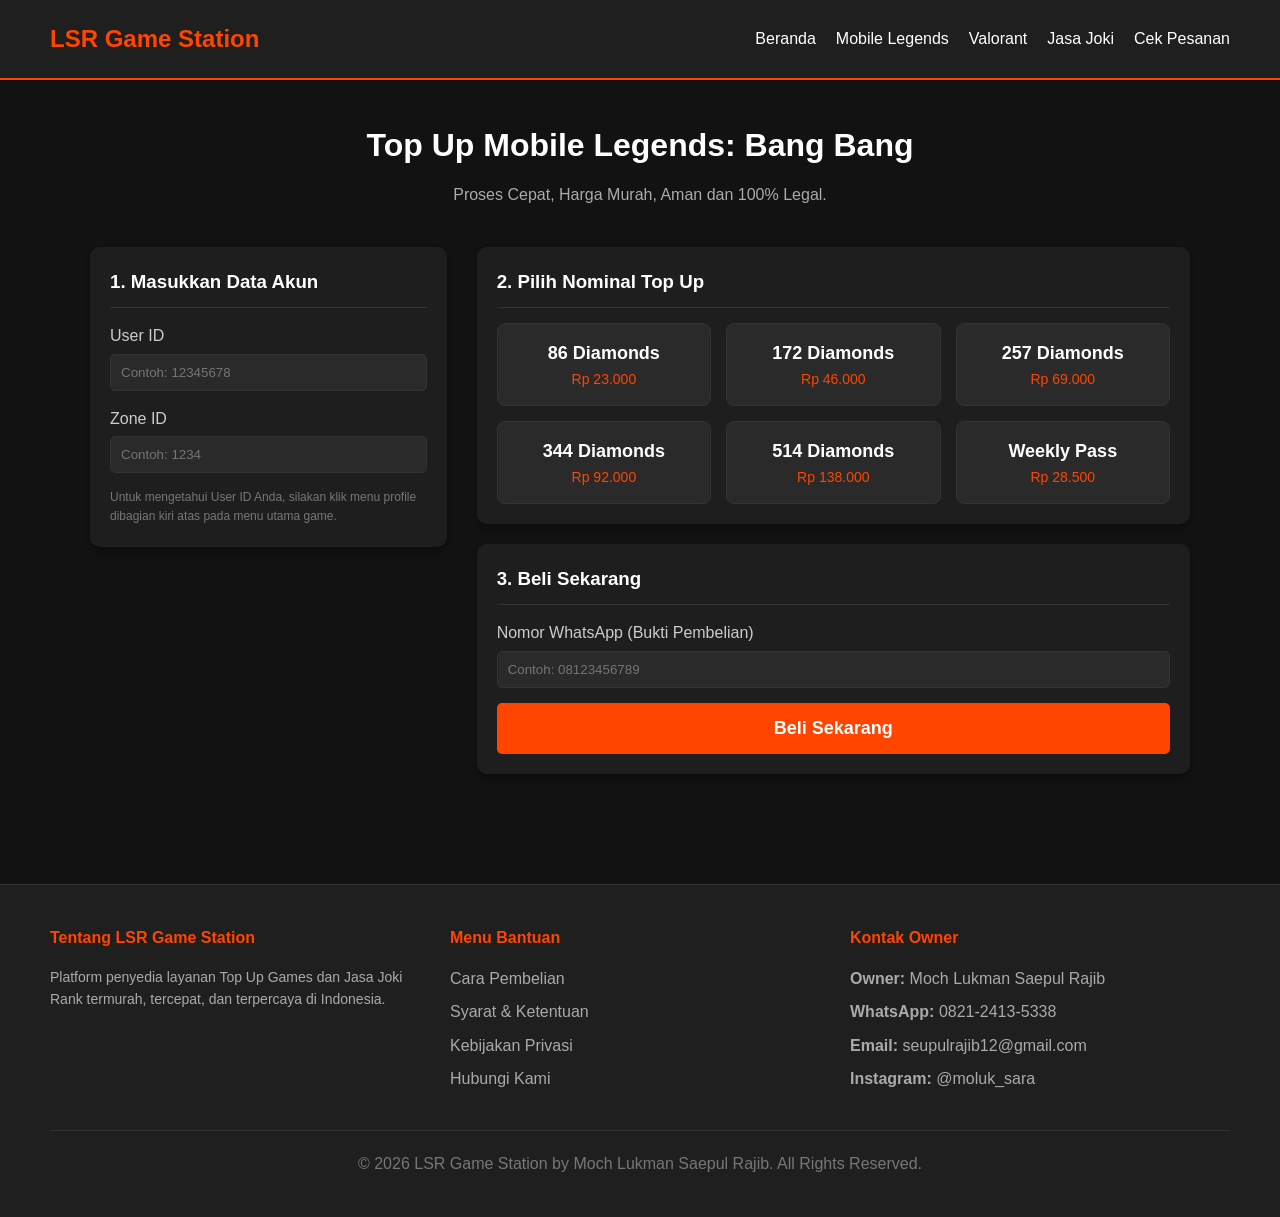
<file: index.html>
<!DOCTYPE html>
<html lang="id">
<head>
    <meta charset="UTF-8">
    <meta name="viewport" content="width=device-width, initial-scale=1.0">
    <title>LSR Game Station - Top Up & Joki Game Terpercaya</title>
    <style>
        /* CSS Dasar untuk Styling (Dark Theme Gaming) */
        * {
            margin: 0;
            padding: 0;
            box-sizing: border-box;
            font-family: 'Segoe UI', Tahoma, Geneva, Verdana, sans-serif;
        }
        body {
            background-color: #121212;
            color: #ffffff;
            line-height: 1.6;
        }
        header {
            background-color: #1f1f1f;
            padding: 20px 50px;
            display: flex;
            justify-content: space-between;
            align-items: center;
            border-bottom: 2px solid #ff4500;
        }
        .logo {
            font-size: 24px;
            font-weight: bold;
            color: #ff4500; /* Warna aksen oranye kemerahan */
            text-decoration: none;
        }
        nav ul {
            list-style: none;
            display: flex;
            gap: 20px;
        }
        nav ul li a {
            color: #ffffff;
            text-decoration: none;
            font-weight: 500;
            transition: color 0.3s;
        }
        nav ul li a:hover {
            color: #ff4500;
        }
        main {
            padding: 40px 50px;
            max-width: 1200px;
            margin: 0 auto;
        }
        .hero {
            text-align: center;
            margin-bottom: 40px;
        }
        .hero h2 {
            font-size: 32px;
            margin-bottom: 10px;
        }
        .hero p {
            color: #aaaaaa;
        }
        
        /* Layout Grid untuk Form Top Up */
        .topup-container {
            display: grid;
            grid-template-columns: 1fr 2fr;
            gap: 30px;
        }
        .card {
            background-color: #1e1e1e;
            padding: 20px;
            border-radius: 10px;
            box-shadow: 0 4px 6px rgba(0,0,0,0.3);
            margin-bottom: 20px;
        }
        .card h3 {
            margin-bottom: 15px;
            border-bottom: 1px solid #333;
            padding-bottom: 10px;
        }
        
        /* Form Inputs */
        .form-group {
            margin-bottom: 15px;
        }
        .form-group label {
            display: block;
            margin-bottom: 5px;
            color: #cccccc;
        }
        .form-group input {
            width: 100%;
            padding: 10px;
            border-radius: 5px;
            border: 1px solid #333;
            background-color: #2a2a2a;
            color: white;
        }
        
        /* Grid Pilihan Diamond */
        .grid-options {
            display: grid;
            grid-template-columns: repeat(3, 1fr);
            gap: 15px;
        }
        .option-box {
            border: 1px solid #333;
            background-color: #2a2a2a;
            padding: 15px;
            border-radius: 8px;
            text-align: center;
            cursor: pointer;
            transition: 0.3s;
        }
        .option-box:hover {
            border-color: #ff4500;
            background-color: #33150b;
        }
        .diamond-amount {
            font-size: 18px;
            font-weight: bold;
        }
        .price {
            color: #ff4500;
            font-size: 14px;
        }

        /* Tombol Beli */
        .btn-beli {
            background-color: #ff4500;
            color: white;
            border: none;
            padding: 15px;
            width: 100%;
            border-radius: 5px;
            font-size: 18px;
            font-weight: bold;
            cursor: pointer;
            transition: background-color 0.3s;
        }
        .btn-beli:hover {
            background-color: #e03e00;
        }

        /* Footer */
        footer {
            background-color: #1f1f1f;
            padding: 40px 50px;
            margin-top: 50px;
            border-top: 1px solid #333;
        }
        .footer-content {
            display: grid;
            grid-template-columns: repeat(3, 1fr);
            gap: 20px;
            max-width: 1200px;
            margin: 0 auto;
        }
        .footer-section h4 {
            color: #ff4500;
            margin-bottom: 15px;
        }
        .footer-section ul {
            list-style: none;
        }
        .footer-section ul li {
            margin-bottom: 8px;
            color: #aaaaaa;
        }
        .footer-section ul li a {
            color: #aaaaaa;
            text-decoration: none;
        }
        .footer-section ul li a:hover {
            color: white;
        }
        .copyright {
            text-align: center;
            margin-top: 30px;
            padding-top: 20px;
            border-top: 1px solid #333;
            color: #777;
        }
    </style>
</head>
<body>

    <header>
        <a href="#" class="logo">LSR Game Station</a>
        <nav>
            <ul>
                <li><a href="#">Beranda</a></li>
                <li><a href="#">Mobile Legends</a></li>
                <li><a href="#">Valorant</a></li>
                <li><a href="#">Jasa Joki</a></li>
                <li><a href="#">Cek Pesanan</a></li>
            </ul>
        </nav>
    </header>

    <main>
        <section class="hero">
            <h2>Top Up Mobile Legends: Bang Bang</h2>
            <p>Proses Cepat, Harga Murah, Aman dan 100% Legal.</p>
        </section>

        <section class="topup-container">
            <div class="left-column">
                <div class="card">
                    <h3>1. Masukkan Data Akun</h3>
                    <div class="form-group">
                        <label for="userid">User ID</label>
                        <input type="text" id="userid" placeholder="Contoh: 12345678">
                    </div>
                    <div class="form-group">
                        <label for="zoneid">Zone ID</label>
                        <input type="text" id="zoneid" placeholder="Contoh: 1234">
                    </div>
                    <p style="font-size: 12px; color: #777; margin-top: 10px;">Untuk mengetahui User ID Anda, silakan klik menu profile dibagian kiri atas pada menu utama game.</p>
                </div>
            </div>

            <div class="right-column">
                <div class="card">
                    <h3>2. Pilih Nominal Top Up</h3>
                    <div class="grid-options">
                        <div class="option-box">
                            <div class="diamond-amount">86 Diamonds</div>
                            <div class="price">Rp 23.000</div>
                        </div>
                        <div class="option-box">
                            <div class="diamond-amount">172 Diamonds</div>
                            <div class="price">Rp 46.000</div>
                        </div>
                        <div class="option-box">
                            <div class="diamond-amount">257 Diamonds</div>
                            <div class="price">Rp 69.000</div>
                        </div>
                        <div class="option-box">
                            <div class="diamond-amount">344 Diamonds</div>
                            <div class="price">Rp 92.000</div>
                        </div>
                        <div class="option-box">
                            <div class="diamond-amount">514 Diamonds</div>
                            <div class="price">Rp 138.000</div>
                        </div>
                        <div class="option-box">
                            <div class="diamond-amount">Weekly Pass</div>
                            <div class="price">Rp 28.500</div>
                        </div>
                    </div>
                </div>

                <div class="card">
                    <h3>3. Beli Sekarang</h3>
                    <div class="form-group">
                        <label for="whatsapp">Nomor WhatsApp (Bukti Pembelian)</label>
                        <input type="text" id="whatsapp" placeholder="Contoh: 08123456789">
                    </div>
                    <button class="btn-beli">Beli Sekarang</button>
                </div>
            </div>
        </section>
    </main>

    <footer>
        <div class="footer-content">
            <div class="footer-section">
                <h4>Tentang LSR Game Station</h4>
                <p style="color: #aaaaaa; font-size: 14px;">Platform penyedia layanan Top Up Games dan Jasa Joki Rank termurah, tercepat, dan terpercaya di Indonesia.</p>
            </div>
            <div class="footer-section">
                <h4>Menu Bantuan</h4>
                <ul>
                    <li><a href="#">Cara Pembelian</a></li>
                    <li><a href="#">Syarat & Ketentuan</a></li>
                    <li><a href="#">Kebijakan Privasi</a></li>
                    <li><a href="#">Hubungi Kami</a></li>
                </ul>
            </div>
            <div class="footer-section">
                <h4>Kontak Owner</h4>
                <ul>
                    <li><strong>Owner:</strong> Moch Lukman Saepul Rajib</li>
                    <li><strong>WhatsApp:</strong> 0821-2413-5338</li>
                    <li><strong>Email:</strong> seupulrajib12@gmail.com</li>
                    <li><strong>Instagram:</strong> <a href="https://instagram.com/moluk_sara" target="_blank">@moluk_sara</a></li>
                </ul>
            </div>
        </div>
        <div class="copyright">
            &copy; 2026 LSR Game Station by Moch Lukman Saepul Rajib. All Rights Reserved.
        </div>
    </footer>

</body>
</html>
</file>
